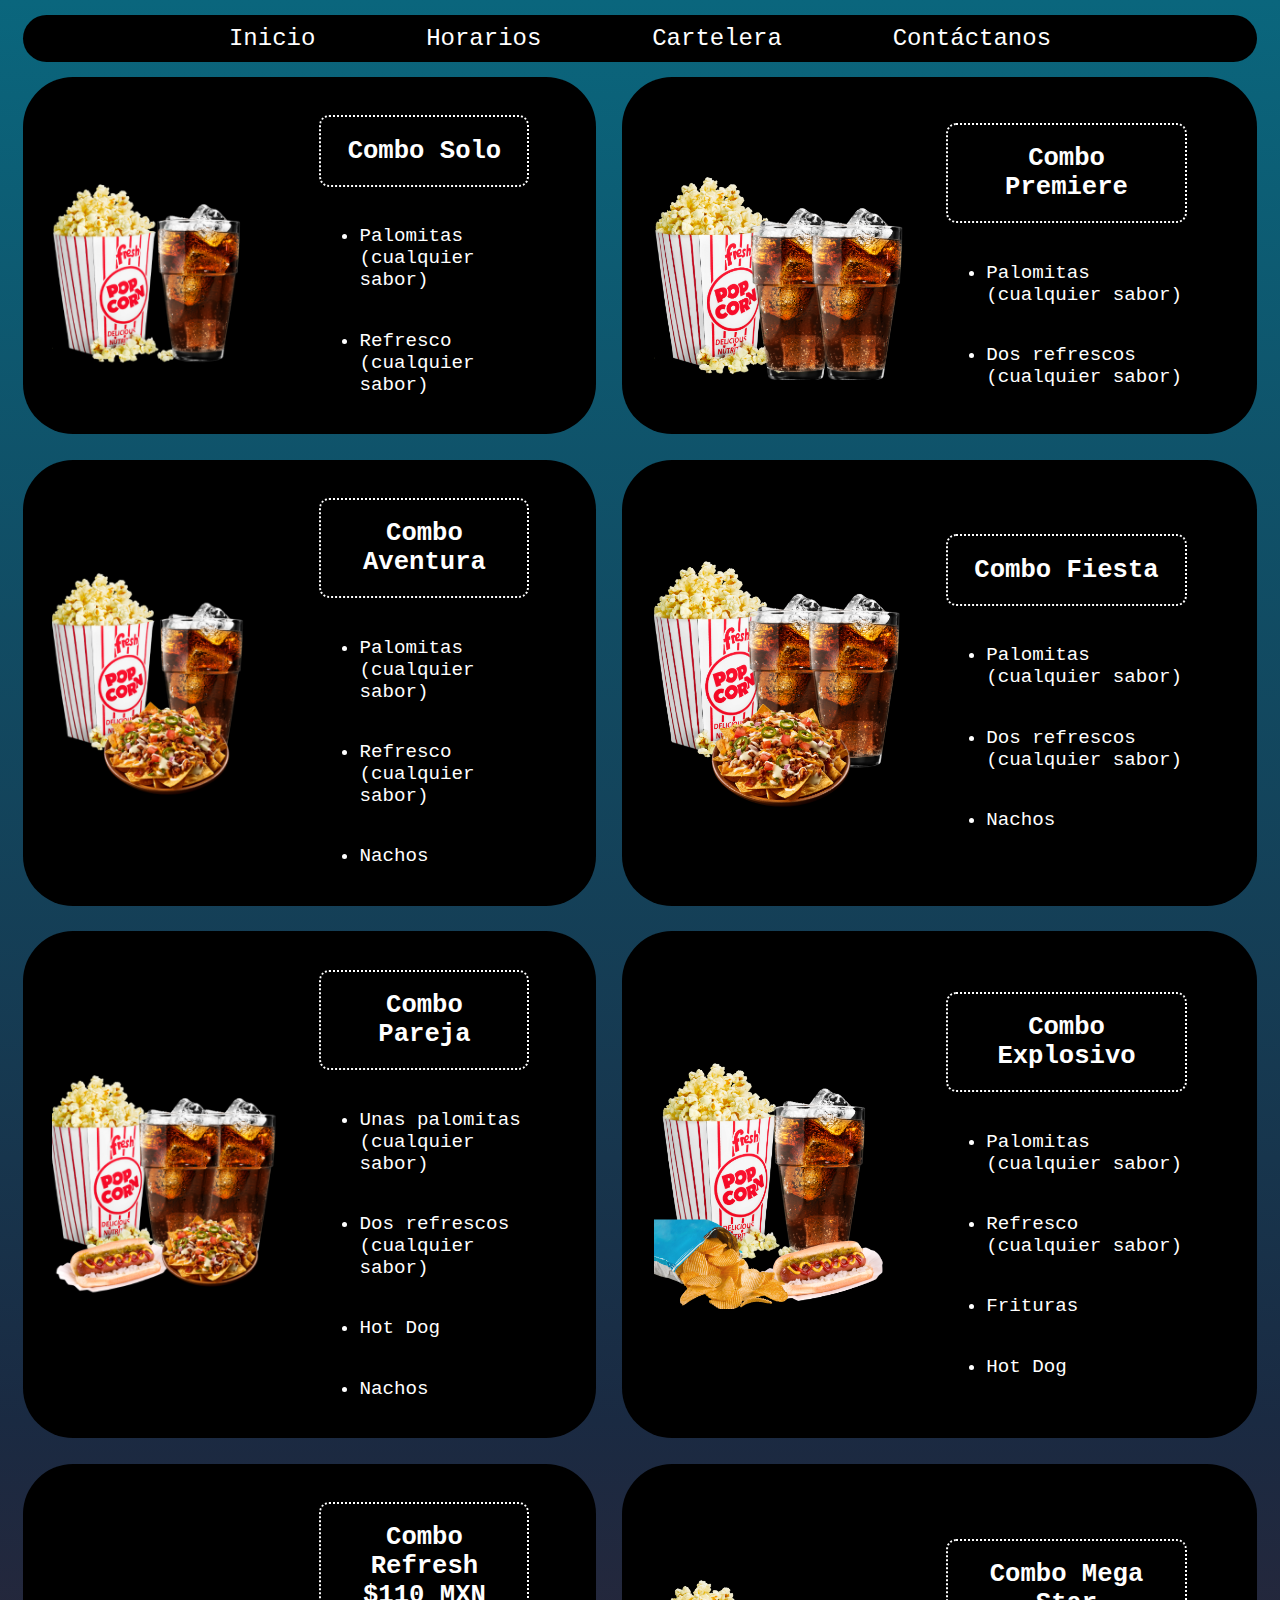
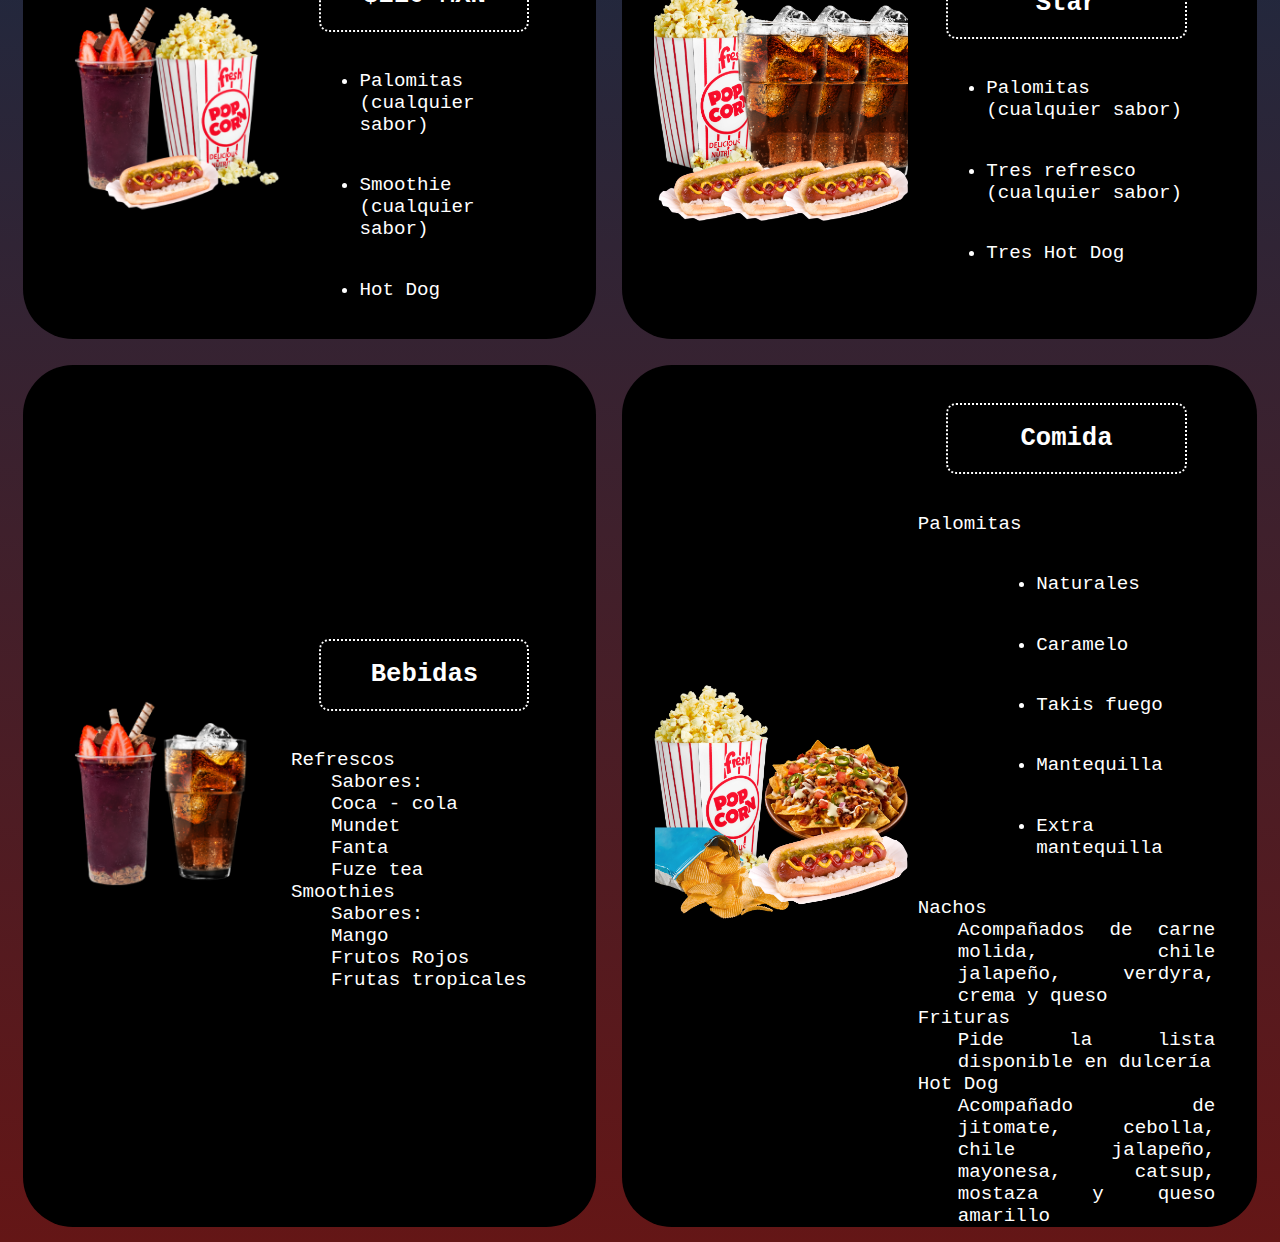
<file: combos.html>
<!DOCTYPE html>
<html lang="en">
<head>
    <meta charset="UTF-8">
    <meta name="viewport" content="width=device-width, initial-scale=1.0">
    <link rel="stylesheet" href="./combos.css">
    <title>Combos y promociones</title>
</head>
<body>
    <header>
        <nav>
            <a href="./index.html" target="_blank">Inicio</a>
            <a href="./horarios.html">Horarios</a>
            <a href="./cartelera.html">Cartelera</a>
            <a href="./contactanos.html" target="_blank">Contáctanos</a>
        </nav>
    </header>
    <div class="container">
        <div class="card">
            <div class="image">
                <img src="./src/Combos/Solo.png" alt="">
            </div>
            <div class="description">
                <h1>Combo Solo</h1>
                <ul>
                    <li>Palomitas (cualquier sabor)</li>
                    <li>Refresco (cualquier sabor)</li>
                </ul>
            </div>
        </div>
        <div class="card">
            <div class="image">
                <img src="./src/Combos/Premiere.png" alt="">
            </div>
            <div class="description">
                <h1>Combo Premiere</h1>
                <ul>
                    <li>Palomitas (cualquier sabor)</li>
                    <li>Dos refrescos (cualquier sabor)</li>
                </ul>
            </div>
        </div>
        <div class="card">
            <div class="image">
                <img src="./src/Combos/Aventura.png" alt="">
            </div>
            <div class="description">
                <h1>Combo Aventura</h1>
                <ul>
                    <li>Palomitas (cualquier sabor)</li>
                    <li>Refresco (cualquier sabor)</li>
                    <li>Nachos</li>
                </ul>
            </div>
        </div>
        <div class="card">
            <div class="image">
                <img src="./src/Combos/Fiesta.png" alt="">
            </div>
            <div class="description">
                <h1>Combo Fiesta</h1>
                <ul>
                    <li>Palomitas (cualquier sabor)</li>
                    <li>Dos refrescos (cualquier sabor)</li>
                    <li>Nachos</li>
                </ul>
            </div>
        </div>
        <div class="card">
            <div class="image">
                <img src="./src/Combos/Pareja.png" alt="">
            </div>
            <div class="description">
                <h1>Combo Pareja</h1>
                <ul>
                    <li>Unas palomitas (cualquier sabor)</li>
                    <li>Dos refrescos (cualquier sabor)</li>
                    <li>Hot Dog</li>
                    <li>Nachos</li>
                </ul>
            </div>
        </div>
        <div class="card">
            <div class="image">
                <img src="./src/Combos/Explosivo.png" alt="">
            </div>
            <div class="description">
                <h1>Combo Explosivo</h1>
                <ul>
                    <li>Palomitas (cualquier sabor)</li>
                    <li>Refresco (cualquier sabor)</li>
                    <li>Frituras</li>
                    <li>Hot Dog</li>
                </ul>
            </div>
        </div>
        <div class="card">
            <div class="image">
                <img src="./src/Combos/Refresh.png" alt="">
            </div>
            <div class="description">
                <h1>Combo Refresh $110 MXN</h1>
                <ul>
                    <li>Palomitas (cualquier sabor)</li>
                    <li>Smoothie (cualquier sabor)</li>
                    <li>Hot Dog</li>
                </ul>
            </div>
        </div>
        <div class="card">
            <div class="image">
                <img src="./src/Combos/MegaStar.png" alt="">
            </div>
            <div class="description">
                <h1>Combo Mega Star</h1>
                <ul>
                    <li>Palomitas (cualquier sabor)</li>
                    <li>Tres refresco (cualquier sabor)</li>
                    <li>Tres Hot Dog</li>
                </ul>
            </div>
        </div>
        <div class="card">
            <div class="image">
                <img src="./src/Combos/refrescos.png" alt="">
            </div>
            <div class="description">
                <h1>Bebidas</h1>
                <dl>
                    <dt>Refrescos</dt>
                    <dd>Sabores: <br> Coca - cola <br> Mundet <br> Fanta <br> Fuze tea</dd>
                    <dt>Smoothies</dt>
                    <dd>Sabores: <br> Mango <br> Frutos Rojos <br> Frutas tropicales</dd>
                </dl>
            </div>
        </div>
        <div class="card">
            <div class="image">
                <img src="./src/Combos/comida.png" alt="">
            </div>
            <div class="description">
                <h1>Comida</h1>
                <dl>
                    <dt>Palomitas</dt>
                    <dd><ul>
                        <li>Naturales</li>
                        <li>Caramelo</li>
                        <li>Takis fuego</li>
                        <li>Mantequilla</li>
                        <li>Extra mantequilla</li>
                    </ul></dd>
                    <dt>Nachos</dt>
                    <dd>Acompañados de carne molida, chile jalapeño, verdyra, crema y queso</dd>
                    <dt>Frituras</dt>
                    <dd>Pide la lista disponible en dulcería</dd>
                    <dt>Hot Dog</dt>
                    <dd>Acompañado de jitomate, cebolla, chile jalapeño, mayonesa, catsup, mostaza y queso amarillo</dd>
                </dl>
            </div>
        </div>
    </div>
    <footer>

    </footer>
</body>
</html>
</file>
<file: combos.css>
body{
    background: linear-gradient(#0A667D, #1A2A42, #641616);
    color: white;
    font-family: 'Courier New', Courier, monospace;
    font-size: large;
}
header{
    place-content: center;
    background-color: black;
    width: auto;
    height: auto;
    border-radius: 3vw;
    margin: 15px;
    padding: 10px;
    text-align: center;
}
nav{
    height: 90%;
    width: auto;
}
nav a{
    text-decoration: none;
    color: white;
    font-size: x-large;
    margin: 20px 50px;
}
.container{
    display: grid;
    grid-template-columns: repeat(2,auto);
    grid-gap: 2vw;
    place-content: center;
    margin: 15px;
}
.card{
    border-radius: 50px;
    width: 100%;
    height: auto;
    display: flex;
    flex-direction: row;
    justify-content: center;
    align-items: center;
    background-color: black;
}
.card h1{
    font-size: 2vw;
    text-align: center;
    padding: 1.5vw;
    margin: 3vw;
    border: 2px dotted white;
    border-radius: 10px;
}
.card dl{
    margin: 0 10px;
    text-align: justify;
}
.card li{
    margin: 3vw;
}
.image{
    width: 40%;
}
.description{
    width: 50%;
    font-size: 1.5vw;
}
.card img{
    width: 100%;
    height: auto;
}
</file>
